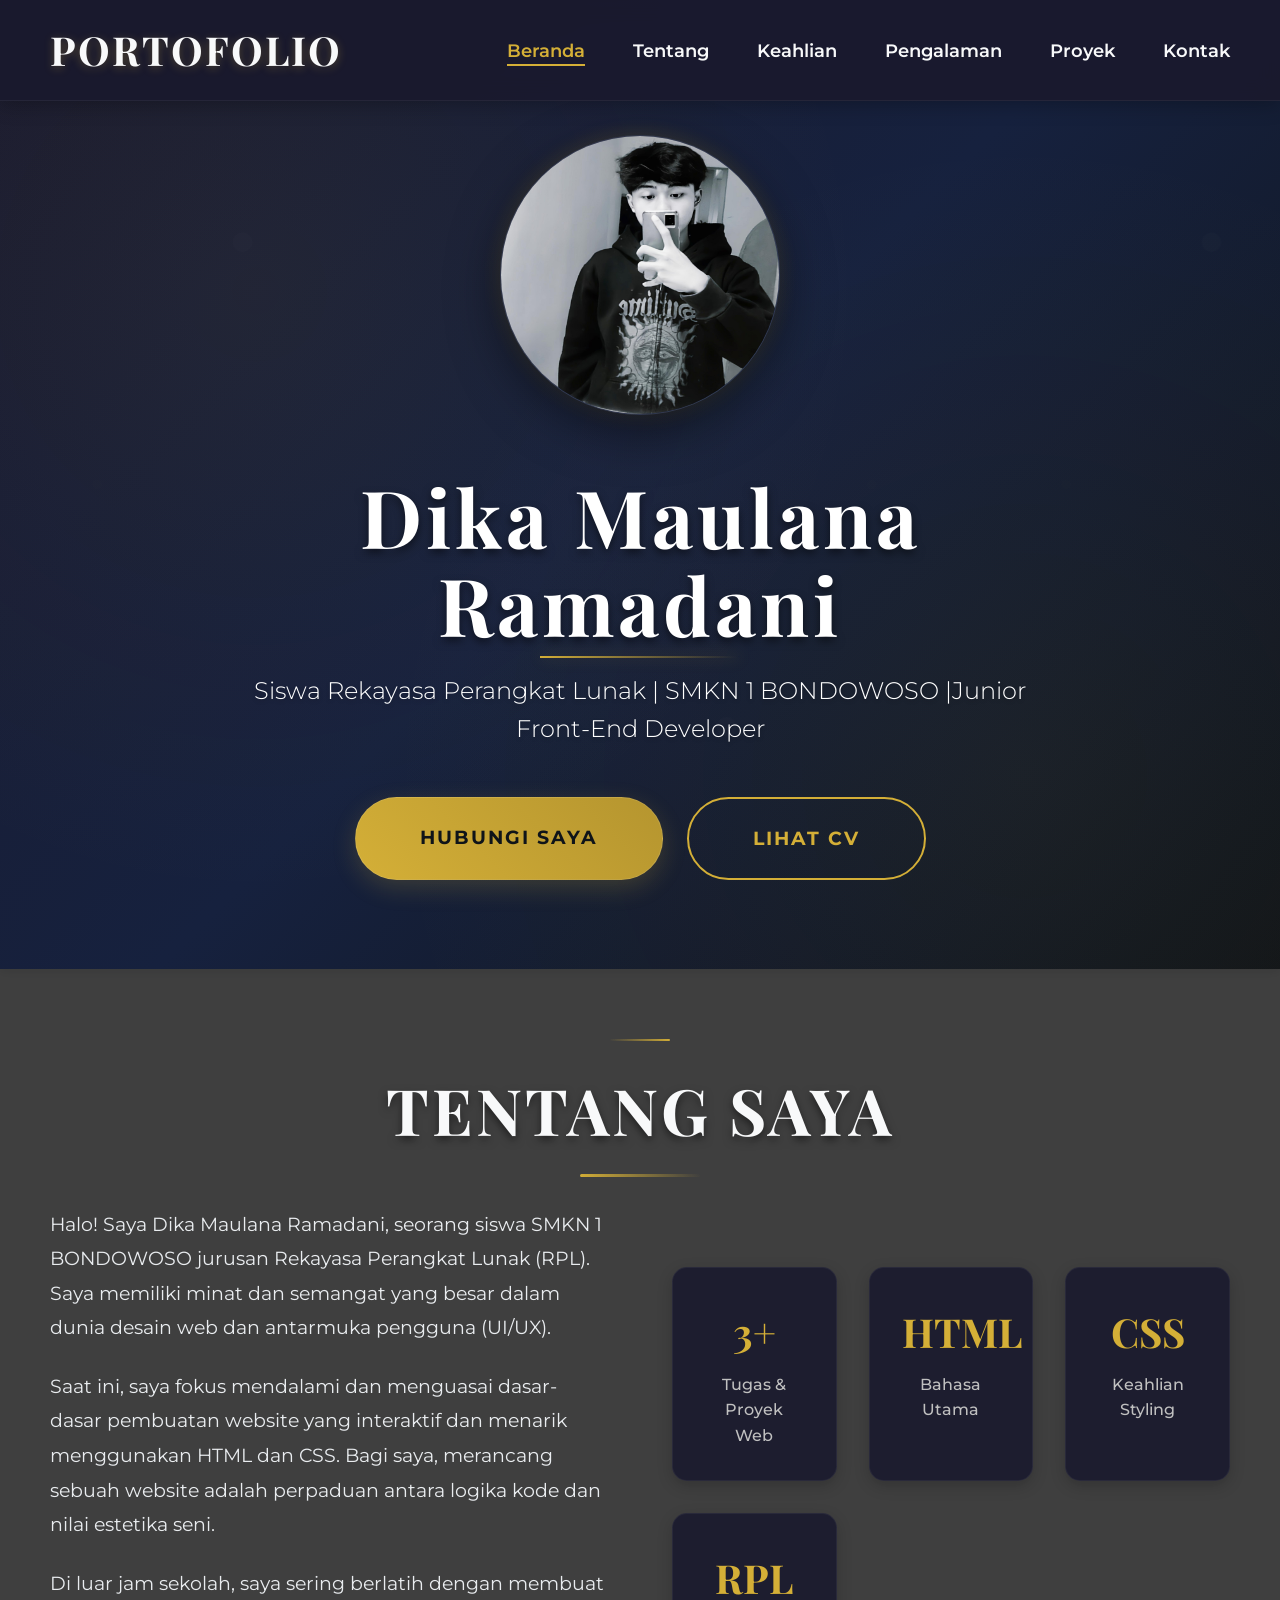
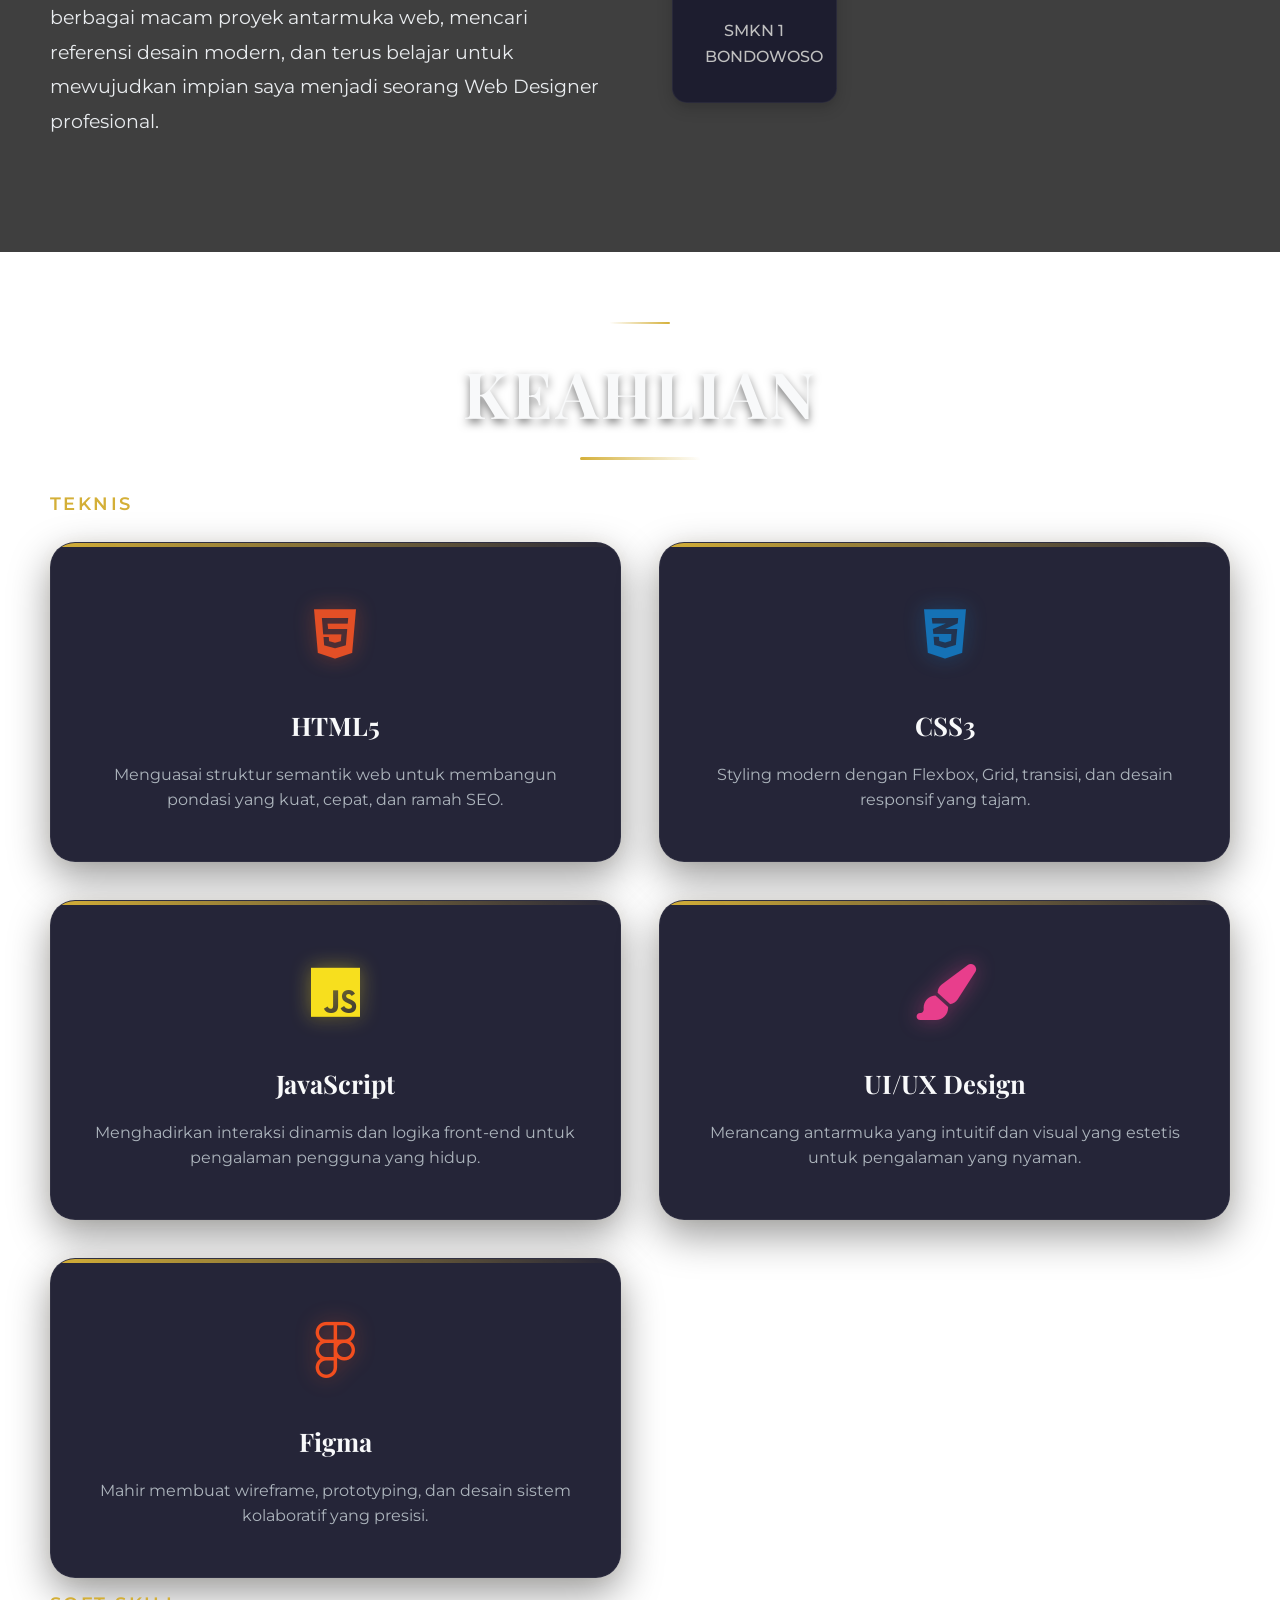
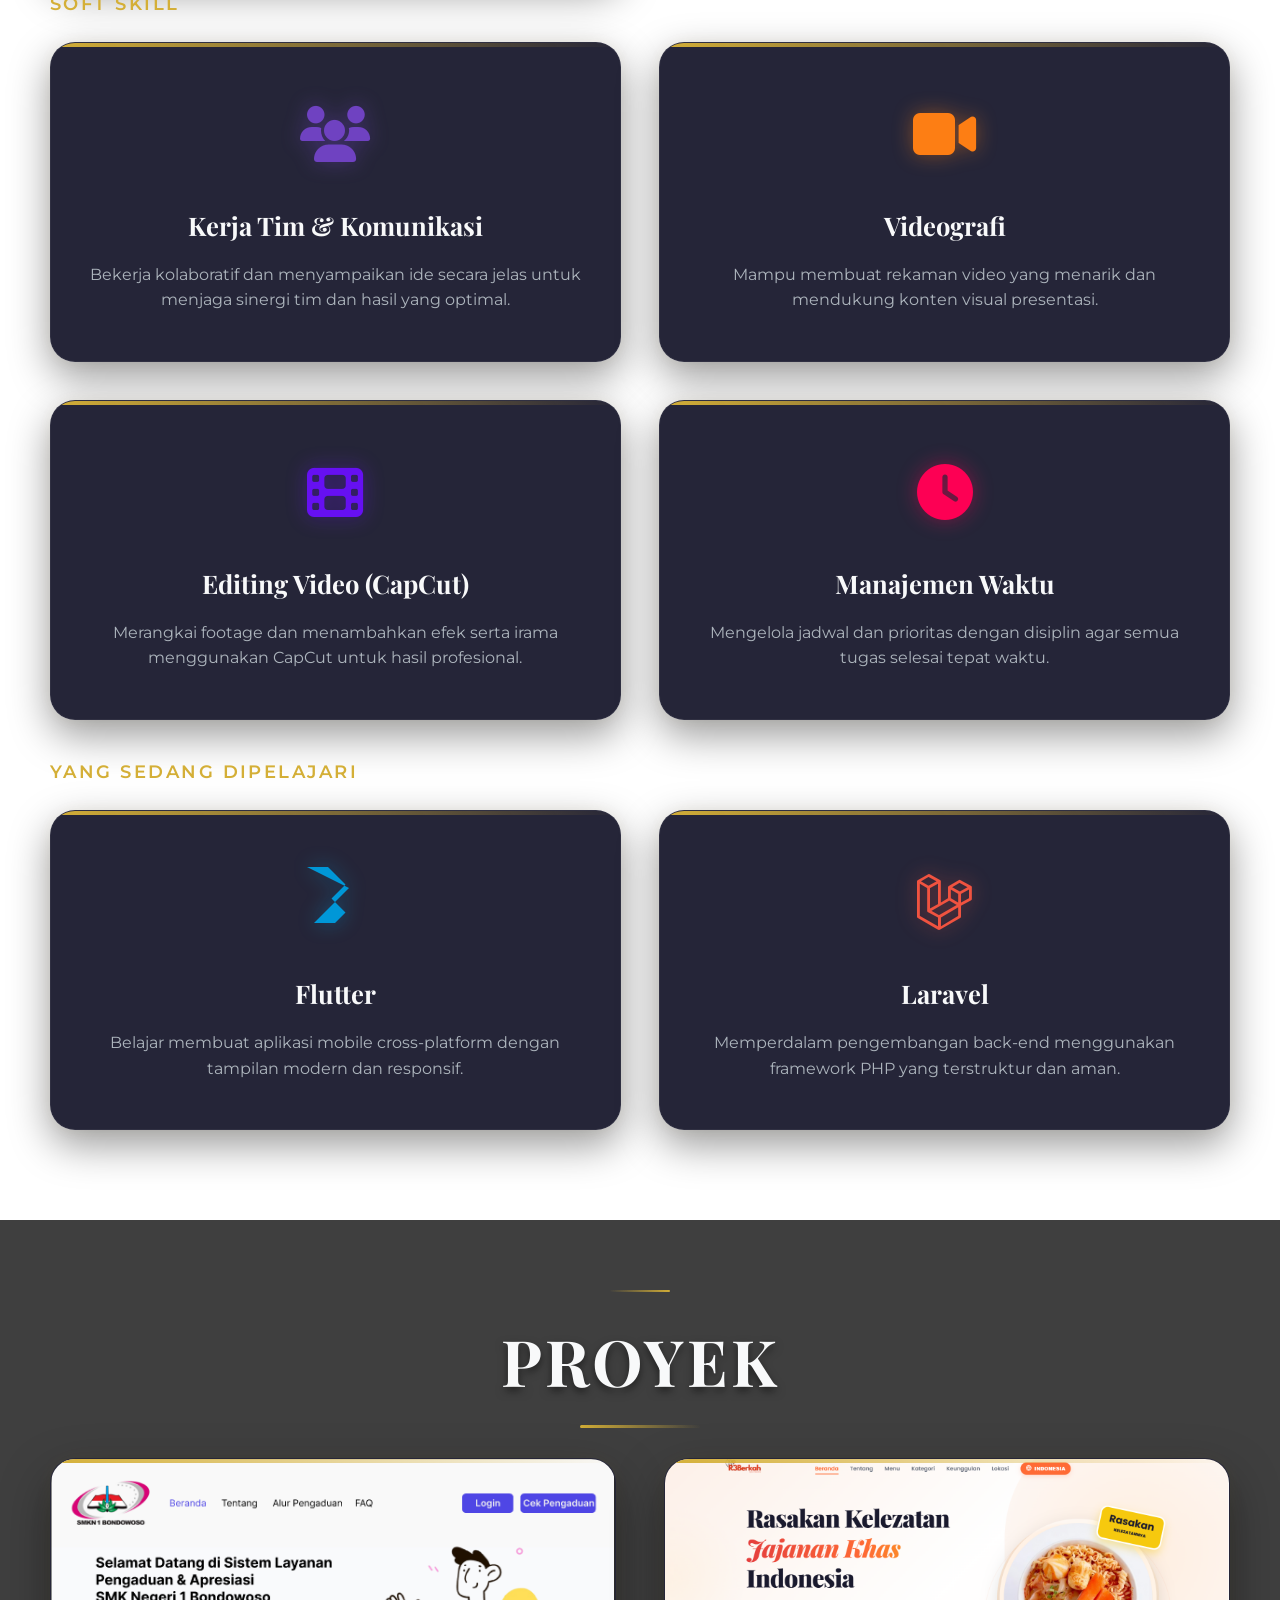
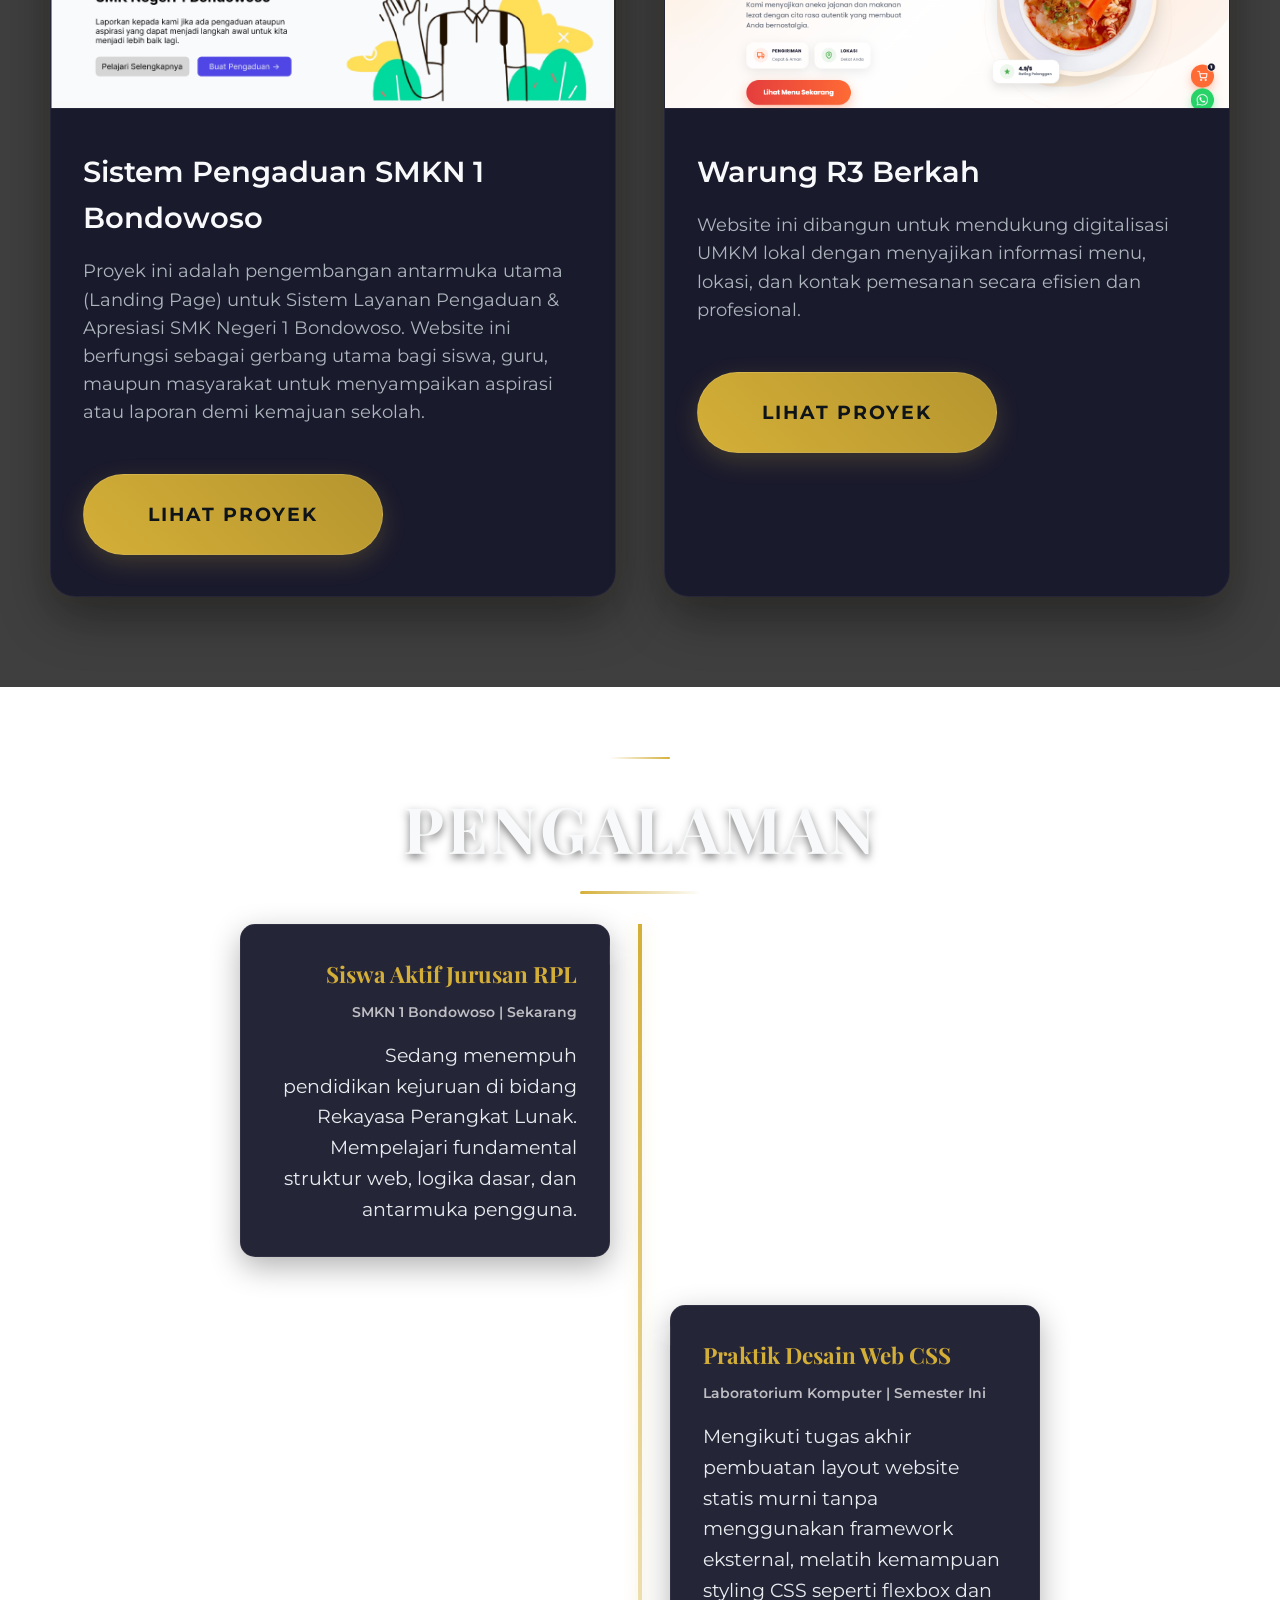
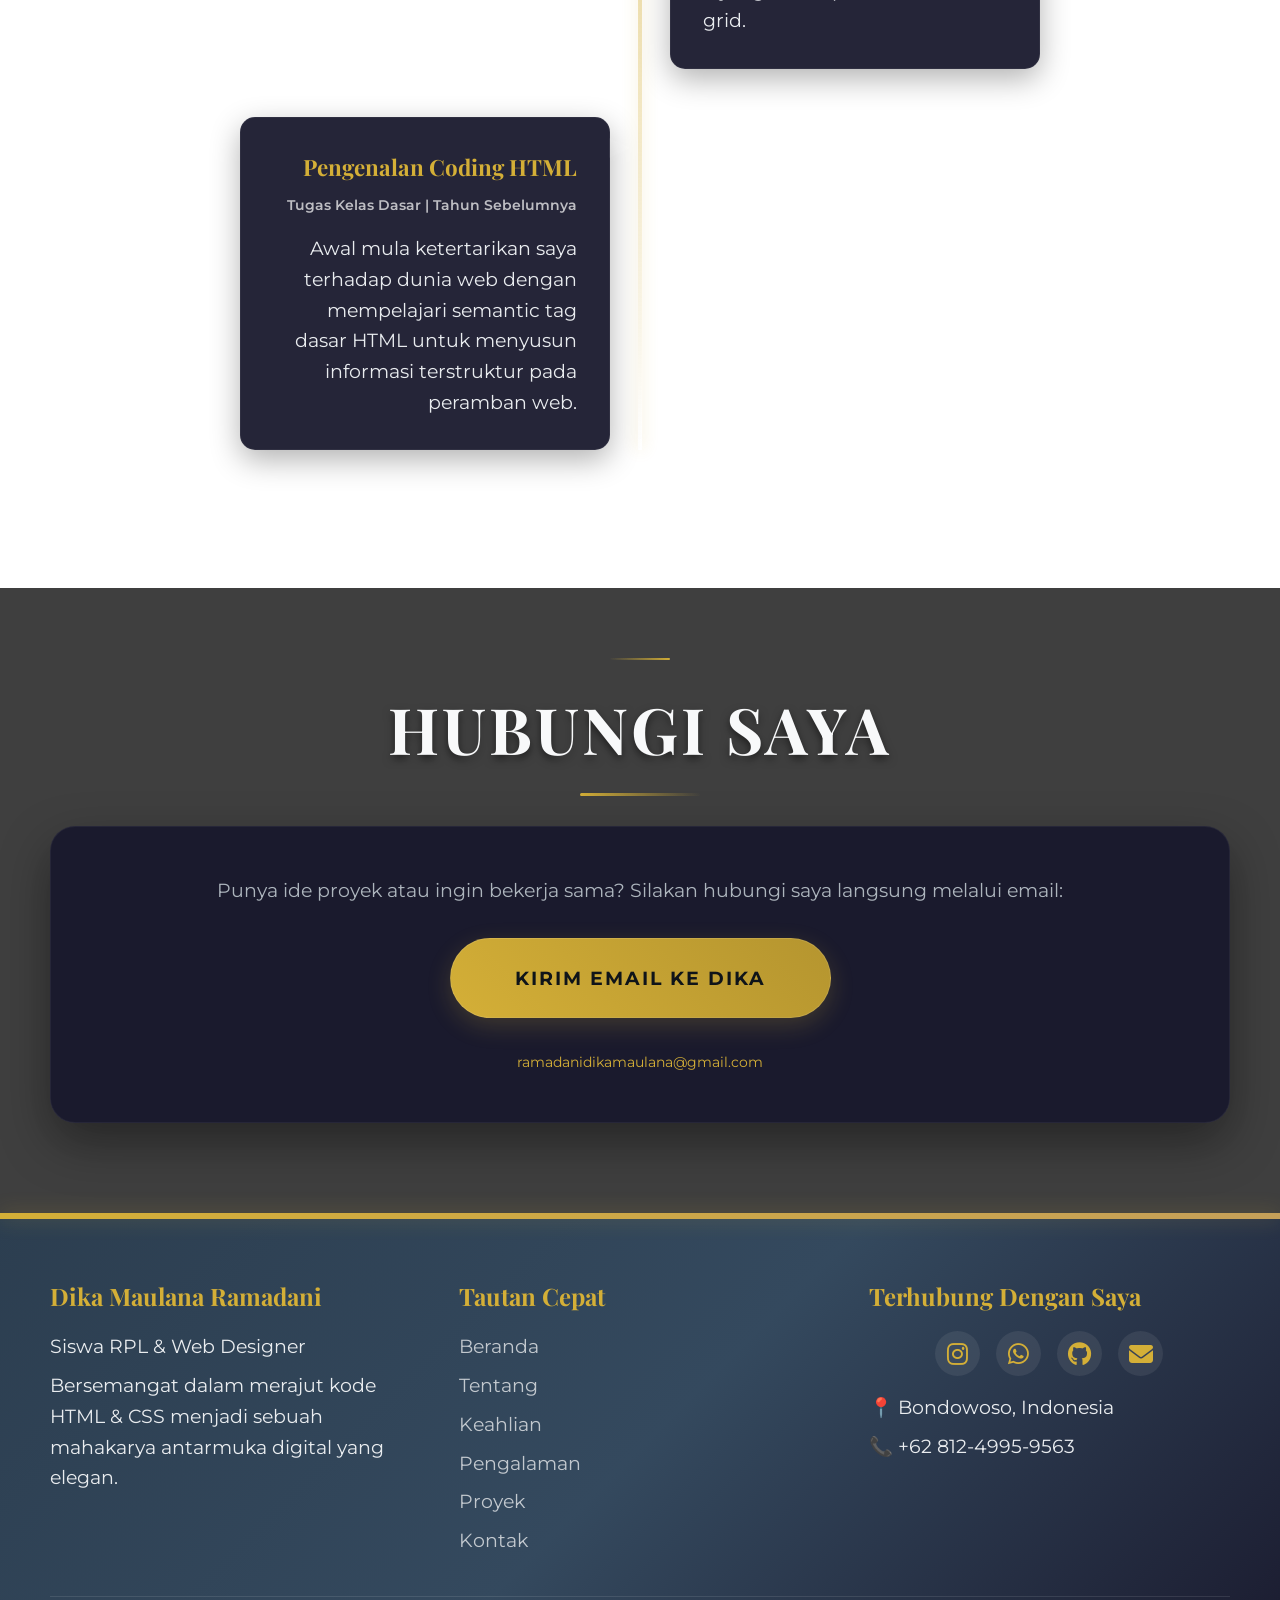
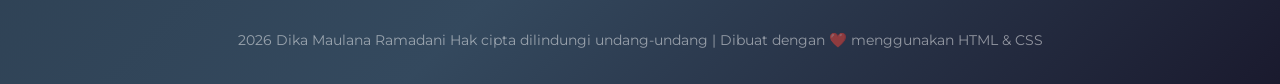
<file: index.html>
<!DOCTYPE html>
<html lang="id">

<head>
    <meta charset="UTF-8">
    <meta name="viewport" content="width=device-width, initial-scale=1.0">
    <meta name="description"
        content="Professional Portfolio of Dika Maulana Ramadani - Full Stack Developer & Creative Designer specializing in modern web technologies">
    <meta name="keywords" content="web developer, full stack developer, UI/UX designer, React, Node.js, portfolio">
    <meta name="author" content="Dika Maulana Ramadani">
    <link rel="icon" type="image/x-icon"
        href="data:image/svg+xml,<svg xmlns='http://www.w3.org/2000/svg' viewBox='0 0 100 100'><text y='.9em' font-size='90'>👨‍💻</text></svg>">
    <link rel="stylesheet" href="t.css">
    <link href="https://unpkg.com/aos@2.3.1/dist/aos.css" rel="stylesheet">
    <link rel="stylesheet" href="https://cdnjs.cloudflare.com/ajax/libs/font-awesome/6.4.0/css/all.min.css">
    <link
        href="https://fonts.googleapis.com/css2?family=Playfair+Display:wght@400;700&family=Montserrat:wght@300;400;500;600;700&display=swap"
        rel="stylesheet">
</head>

<body>
    <header>
        <nav>
            <div class="logo">PORTOFOLIO</div>
            <button class="nav-toggle" aria-expanded="false" aria-label="Toggle navigation">
                <span class="hamburger"></span>
            </button>
            <ul class="nav-links">
                <li><a href="#hero">Beranda</a></li>
                <li><a href="#about">Tentang</a></li>
                <li><a href="#skills">Keahlian</a></li>
                <li><a href="#experience">Pengalaman</a></li>
                <li><a href="#projects">Proyek</a></li>
                <li><a href="#contact">Kontak</a></li>
            </ul>
        </nav>
    </header>

    <section id="hero">
        <div class="hero-content">
            <img src="profile.jpg" alt="Foto Profil" class="profile-img" data-aos="zoom-in">
            <h1 data-aos="fade-down" data-aos-delay="200">
                Dika Maulana Ramadani
            </h1>
            <p data-aos="fade-up" data-aos-delay="400">Siswa Rekayasa Perangkat Lunak | SMKN 1 BONDOWOSO |Junior Front-End Developer
            </p>
            <div class="hero-btns" data-aos="flip-up" data-aos-delay="600">
                <a href="#contact" class="btn">Hubungi Saya</a>
                <a href="cv.html" class="btn btn-secondary">Lihat CV</a>
            </div>
        </div>
    </section>

    <section id="about">
        <div class="container">
            <h2 data-aos="fade-up">Tentang Saya</h2>
            <div class="about-content">
                <div class="about-text" data-aos="fade-right">
                    <p>Halo! Saya Dika Maulana Ramadani, seorang siswa SMKN 1 BONDOWOSO jurusan Rekayasa Perangkat Lunak
                        (RPL). Saya memiliki minat dan semangat yang besar dalam dunia desain web dan antarmuka pengguna
                        (UI/UX).</p>
                    <p>Saat ini, saya fokus mendalami dan menguasai dasar-dasar pembuatan website yang interaktif dan
                        menarik menggunakan HTML dan CSS. Bagi saya, merancang sebuah website adalah perpaduan
                        antara logika kode dan nilai estetika seni.</p>
                    <p>Di luar jam sekolah, saya sering berlatih dengan membuat berbagai macam proyek antarmuka web,
                        mencari referensi desain modern, dan terus belajar untuk mewujudkan impian saya menjadi seorang
                        Web Designer profesional.</p>
                </div>
                <div class="about-stats" data-aos="fade-left">
                    <div class="stat">
                        <h3>3+</h3>
                        <p>Tugas & Proyek Web</p>
                    </div>
                    <div class="stat">
                        <h3>HTML</h3>
                        <p>Bahasa Utama</p>
                    </div>
                    <div class="stat">
                        <h3>CSS</h3>
                        <p>Keahlian Styling</p>
                    </div>
                    <div class="stat">
                        <h3>RPL</h3>
                        <p>SMKN 1 BONDOWOSO</p>
                    </div>
                </div>
            </div>
        </div>
    </section>

    <section id="skills">
        <div class="container">
            <h2 data-aos="fade-up">Keahlian</h2>
            <h3 data-aos="fade-up" class="section-subtitle">Teknis</h3>
            <div class="skills-grid">
                <div class="skill-card" data-aos="zoom-in" data-aos-delay="100">
                    <div class="skill-icon"
                        style="color: #E34F26; filter: drop-shadow(0 0 10px rgba(227, 79, 38, 0.4));">
                        <i class="fab fa-html5"></i>
                    </div>
                    <h3>HTML5</h3>
                    <p>Menguasai struktur semantik web untuk membangun pondasi yang kuat, cepat, dan ramah SEO.</p>
                </div>
                <div class="skill-card" data-aos="zoom-in" data-aos-delay="200">
                    <div class="skill-icon"
                        style="color: #1572B6; filter: drop-shadow(0 0 10px rgba(21, 114, 182, 0.4));">
                        <i class="fab fa-css3-alt"></i>
                    </div>
                    <h3>CSS3</h3>
                    <p>Styling modern dengan Flexbox, Grid, transisi, dan desain responsif yang tajam.</p>
                </div>
                <div class="skill-card" data-aos="zoom-in" data-aos-delay="300">
                    <div class="skill-icon"
                        style="color: #F7DF1E; filter: drop-shadow(0 0 10px rgba(247, 223, 30, 0.4));">
                        <i class="fab fa-js"></i>
                    </div>
                    <h3>JavaScript</h3>
                    <p>Menghadirkan interaksi dinamis dan logika front-end untuk pengalaman pengguna yang hidup.</p>
                </div>
                <div class="skill-card" data-aos="zoom-in" data-aos-delay="400">
                    <div class="skill-icon"
                        style="color: #E83E8C; filter: drop-shadow(0 0 10px rgba(232, 62, 140, 0.4));">
                        <i class="fas fa-paint-brush"></i>
                    </div>
                    <h3>UI/UX Design</h3>
                    <p>Merancang antarmuka yang intuitif dan visual yang estetis untuk pengalaman yang nyaman.</p>
                </div>
                <div class="skill-card" data-aos="zoom-in" data-aos-delay="500">
                    <div class="skill-icon"
                        style="color: #F24E1E; filter: drop-shadow(0 0 10px rgba(242, 78, 30, 0.4));">
                        <i class="fab fa-figma"></i>
                    </div>
                    <h3>Figma</h3>
                    <p>Mahir membuat wireframe, prototyping, dan desain sistem kolaboratif yang presisi.</p>
                </div>
            </div>
            <div class="soft-skills-section" data-aos="fade-up">
                <h3 class="section-subtitle">Soft Skill</h3>
                <div class="skills-grid">
                    <div class="skill-card" data-aos="zoom-in" data-aos-delay="100">
                        <div class="skill-icon" style="color: #6F42C1; filter: drop-shadow(0 0 10px rgba(111, 66, 193, 0.4));">
                            <i class="fas fa-users"></i>
                        </div>
                        <h3>Kerja Tim & Komunikasi</h3>
                        <p>Bekerja kolaboratif dan menyampaikan ide secara jelas untuk menjaga sinergi tim dan hasil yang optimal.</p>
                    </div>
                    <div class="skill-card" data-aos="zoom-in" data-aos-delay="200">
                        <div class="skill-icon" style="color: #FD7E14; filter: drop-shadow(0 0 10px rgba(253, 126, 20, 0.4));">
                            <i class="fas fa-video"></i>
                        </div>
                        <h3>Videografi</h3>
                        <p>Mampu membuat rekaman video yang menarik dan mendukung konten visual presentasi.</p>
                    </div>
                    <div class="skill-card" data-aos="zoom-in" data-aos-delay="300">
                        <div class="skill-icon" style="color: #6610F2; filter: drop-shadow(0 0 10px rgba(102, 16, 242, 0.4));">
                            <i class="fas fa-film"></i>
                        </div>
                        <h3>Editing Video (CapCut)</h3>
                        <p>Merangkai footage dan menambahkan efek serta irama menggunakan CapCut untuk hasil profesional.</p>
                    </div>
                    <div class="skill-card" data-aos="zoom-in" data-aos-delay="400">
                        <div class="skill-icon" style="color: #FD0054; filter: drop-shadow(0 0 10px rgba(253, 0, 84, 0.4));">
                            <i class="fas fa-clock"></i>
                        </div>
                        <h3>Manajemen Waktu</h3>
                        <p>Mengelola jadwal dan prioritas dengan disiplin agar semua tugas selesai tepat waktu.</p>
                    </div>
                </div>
            </div>
            <div class="learning-section" data-aos="fade-up">
                <h3 class="section-subtitle">Yang Sedang Dipelajari</h3>
                <div class="skills-grid">
                    <div class="skill-card" data-aos="zoom-in" data-aos-delay="100">
                        <div class="skill-icon" style="color: #0097D7; filter: drop-shadow(0 0 10px rgba(0, 151, 215, 0.4));">
                            <svg viewBox="0 0 256 256" xmlns="http://www.w3.org/2000/svg" width="1.4em" height="1.4em" fill="currentColor" aria-hidden="true">
                                <path d="M0 0h96l80 80-64 64 64 64-80 80H0l192-192L0 0z" />
                            </svg>
                        </div>
                        <h3>Flutter</h3>
                        <p>Belajar membuat aplikasi mobile cross-platform dengan tampilan modern dan responsif.</p>
                    </div>
                    <div class="skill-card" data-aos="zoom-in" data-aos-delay="200">
                        <div class="skill-icon" style="color: #F05340; filter: drop-shadow(0 0 10px rgba(240, 83, 64, 0.4));">
                            <i class="fab fa-laravel"></i>
                        </div>
                        <h3>Laravel</h3>
                        <p>Memperdalam pengembangan back-end menggunakan framework PHP yang terstruktur dan aman.</p>
                    </div>
                </div>
            </div>
        </div>
    </section>

    <section id="projects">
        <div class="container">
            <h2 data-aos="fade-up">Proyek</h2>
            <div class="projects-grid">
                <div class="project" data-aos="fade-up" data-aos-delay="200">
                    <img src="landing-page-smkn1.png"
                        alt="Landing Page SMKN 1 Bondowoso" style="object-position: top;">
                    <h3>Sistem Pengaduan SMKN 1 Bondowoso</h3>
                    <p>Proyek ini adalah pengembangan antarmuka utama (Landing Page) untuk Sistem Layanan Pengaduan & Apresiasi SMK Negeri 1 Bondowoso. Website ini berfungsi sebagai gerbang utama bagi siswa, guru, maupun masyarakat untuk menyampaikan aspirasi atau laporan demi kemajuan sekolah.</p>
                    <a href="#" class="btn">Lihat Proyek</a>
                </div>
                <div class="project" data-aos="fade-up" data-aos-delay="250">
                    <img src="warungr3berkah.PNG" alt="Warung R3 Berkah" style="object-position: center;">
                    <h3>Warung R3 Berkah</h3>
                    <p>Website ini dibangun untuk mendukung digitalisasi UMKM lokal dengan menyajikan informasi menu, lokasi, dan kontak pemesanan secara efisien dan profesional.</p>
                    <a href="#" class="btn">Lihat Proyek</a>
                </div>
            </div>
        </div>
    </section>

    <section id="experience">
        <div class="container">
            <h2 data-aos="fade-up">Pengalaman</h2>
            <div class="timeline">
                <div class="timeline-item" data-aos="fade-right">
                    <div class="timeline-content">
                        <h3>Siswa Aktif Jurusan RPL</h3>
                        <span class="company">SMKN 1 Bondowoso | Sekarang</span>
                        <p>Sedang menempuh pendidikan kejuruan di bidang Rekayasa Perangkat Lunak. Mempelajari
                            fundamental struktur web, logika dasar, dan antarmuka pengguna.</p>
                    </div>
                </div>
                <div class="timeline-item" data-aos="fade-left">
                    <div class="timeline-content">
                        <h3>Praktik Desain Web CSS</h3>
                        <span class="company">Laboratorium Komputer | Semester Ini</span>
                        <p>Mengikuti tugas akhir pembuatan layout website statis murni tanpa menggunakan framework
                            eksternal, melatih kemampuan styling CSS seperti flexbox dan grid.</p>
                    </div>
                </div>
                <div class="timeline-item" data-aos="fade-right">
                    <div class="timeline-content">
                        <h3>Pengenalan Coding HTML</h3>
                        <span class="company">Tugas Kelas Dasar | Tahun Sebelumnya</span>
                        <p>Awal mula ketertarikan saya terhadap dunia web dengan mempelajari semantic tag dasar HTML
                            untuk menyusun informasi terstruktur pada peramban web.</p>
                    </div>
                </div>
            </div>
        </div>
    </section>

    <section id="contact">
        <div class="container">
            <h2 data-aos="fade-up">Hubungi Saya</h2>
            <div style="text-align: center; background: rgba(26, 26, 46, 0.95); padding: 3rem; border-radius: 25px; border: 1px solid rgba(255, 255, 255, 0.05); box-shadow: 0 20px 50px rgba(0, 0, 0, 0.4);"
                data-aos="flip-up">
                <p style="margin-bottom: 2rem; color: #adb5bd; font-size: 1.2rem;">Punya ide proyek atau ingin bekerja
                    sama? Silakan hubungi saya langsung melalui email:</p>
                <a href="mailto:ramadanidikamaulana@gmail.com" class="btn">Kirim Email Ke Dika</a>
                <p style="margin-top: 1.5rem; font-size: 0.9rem; color: #D4AF37;">ramadanidikamaulana@gmail.com</p>
            </div>

        </div>
    </section>

    <footer>
        <div class="container">
            <div class="footer-content">
                <div class="footer-section">
                    <h3>Dika Maulana Ramadani</h3>
                    <p>Siswa RPL & Web Designer</p>
                    <p>Bersemangat dalam merajut kode HTML & CSS menjadi sebuah mahakarya antarmuka digital yang elegan.
                    </p>
                </div>
                <div class="footer-section">
                    <h3>Tautan Cepat</h3>
                    <ul>
                        <li><a href="#hero">Beranda</a></li>
                        <li><a href="#about">Tentang</a></li>
                        <li><a href="#skills">Keahlian</a></li>
                        <li><a href="#experience">Pengalaman</a></li>
                        <li><a href="#projects">Proyek</a></li>
                        <li><a href="#contact">Kontak</a></li>
                    </ul>
                </div>
                <div class="footer-section">
                    <h3>Terhubung Dengan Saya</h3>
                    <div class="social-links">
                        <a href="https://instagram.com/dkmaulanaa" target="_blank" title="Instagram"><i
                                class="fab fa-instagram"></i></a>
                        <a href="https://wa.me/6281249959563" target="_blank" title="WhatsApp"><i
                                class="fab fa-whatsapp"></i></a>
                        <a href="https://github.com/DikaMaulanaRamadani" target="_blank" title="GitHub"><i
                                class="fab fa-github"></i></a>
                        <a href="mailto:hello@dikamaulana.dev" title="Email"><i class="fas fa-envelope"></i></a>
                    </div>
                    <p>📍 Bondowoso, Indonesia</p>
                    <p>📞 +62 812-4995-9563</p>
                </div>
            </div>
            <div class="footer-bottom">
                <p> 2026 Dika Maulana Ramadani Hak cipta dilindungi undang-undang | Dibuat dengan ❤️ menggunakan
                    HTML & CSS</p>
            </div>
        </div>
    </footer>

    <!-- AOS Script -->
    <script src="https://unpkg.com/aos@2.3.1/dist/aos.js"></script>
    <script>
        AOS.init({
            duration: 1000,
            once: true,
            offset: 100
        });

        // Scroll Spy for Nav Active Links
        const sections = document.querySelectorAll("section");
        const navLinks = document.querySelectorAll("nav ul li a");

        window.addEventListener("scroll", () => {
            let current = "";
            sections.forEach(section => {
                const sectionTop = section.offsetTop;
                const sectionHeight = section.clientHeight;
                if (pageYOffset >= (sectionTop - sectionHeight / 3)) {
                    current = section.getAttribute("id");
                }
            });

            navLinks.forEach(a => {
                a.classList.remove("active");
                if (a.getAttribute("href").includes(current)) {
                    a.classList.add("active");
                }
            });
        });
    </script>
    <script>
        // Mobile navigation toggle to show same links as desktop
        const navToggle = document.querySelector('.nav-toggle');
        const nav = document.querySelector('nav');

        // Toggle menu on hamburger click
        navToggle.addEventListener('click', () => {
            nav.classList.toggle('nav-open');
            navToggle.setAttribute('aria-expanded', nav.classList.contains('nav-open'));
        });

        // Close menu when a navigation link is clicked
        const navLinksItems = document.querySelectorAll('nav ul li a');
        navLinksItems.forEach(link => {
            link.addEventListener('click', () => {
                nav.classList.remove('nav-open');
                navToggle.setAttribute('aria-expanded', 'false');
            });
        });

    </script>
</body>

</html>
</file>
<file: t.css>
:root {
    /* Fluid Font Sizes */
    --fs-h1: clamp(2rem, 8vw + 1rem, 5rem);
    --fs-h2: clamp(1.8rem, 5vw + 1rem, 4rem);
    --fs-h3: clamp(1.3rem, 3vw + 0.5rem, 2rem);
    --fs-body: clamp(0.95rem, 1vw + 0.5rem, 1.2rem);
    --fs-nav: clamp(0.9rem, 1vw + 0.5rem, 1.1rem);
    
    /* Spacing */
    --section-padding: clamp(60px, 10vh, 120px);
    --container-padding: clamp(25px, 6vw, 50px);
    
    /* Colors & Glass */
    --primary-gold: #D4AF37;
    --primary-silver: #C0C0C0;
    --bg-dark: #1a1a2e;
    --glass-bg: rgba(26, 26, 46, 0.95);
    --glass-border: rgba(255, 255, 255, 0.05);
}

* {
    margin: 0;
    padding: 0;
    box-sizing: border-box;
}

body {
    font-family: 'Montserrat', sans-serif;
    line-height: 1.6;
    color: #e9ecef;
    background: linear-gradient(135deg, #1a1a2e 0%, #16213e 50%, #0f1419 100%);
    background-attachment: fixed;
    position: relative;
    font-size: var(--fs-body);
}

body::before {
    content: '';
    position: fixed;
    top: 0;
    left: 0;
    width: 100%;
    height: 100%;
    background-image: radial-gradient(circle at 20% 80%, rgba(192, 192, 192, 0.05) 0%, transparent 50%),
        radial-gradient(circle at 80% 20%, rgba(105, 105, 105, 0.05) 0%, transparent 50%);
    pointer-events: none;
    z-index: -1;
}

.container {
    max-width: 1400px;
    margin: 0 auto;
    padding: 0 var(--container-padding);
}

/* Header */
header {
    background: rgba(26, 26, 46, 0.95);
    backdrop-filter: blur(10px);
    box-shadow: 0 2px 20px rgba(0, 0, 0, 0.3);
    position: fixed;
    width: 100%;
    top: 0;
    z-index: 100;
    border-bottom: 1px solid rgba(255, 255, 255, 0.05);
}

nav {
    display: flex;
    justify-content: space-between;
    align-items: center;
    padding: clamp(1rem, 2vh, 1.5rem) var(--container-padding);
}

.nav-toggle {
    display: none;
    position: relative;
    width: 30px;
    height: 20px;
    background: transparent;
    border: none;
    cursor: pointer;
    z-index: 1001;
}

.hamburger, .hamburger::before, .hamburger::after {
    display: block;
    width: 30px;
    height: 3px;
    background: #f8f9fa;
    border-radius: 3px;
    transition: all 0.3s ease-in-out;
}

.hamburger {
    position: relative;
}

.hamburger::before, .hamburger::after {
    content: '';
    position: absolute;
}

.hamburger::before { top: -10px; }
.hamburger::after { top: 10px; }

nav.nav-open .hamburger {
    background: transparent;
}

nav.nav-open .hamburger::before {
    transform: translateY(10px) rotate(45deg);
}

nav.nav-open .hamburger::after {
    transform: translateY(-10px) rotate(-45deg);
}

.logo {
    font-size: clamp(1.5rem, 4vw, 2.5rem);
    font-family: 'Playfair Display', serif;
    font-weight: 700;
    color: #f8f9fa;
    text-shadow: 0 2px 10px rgba(212, 175, 55, 0.3);
    letter-spacing: 2px;
}

nav ul {
    display: flex;
    list-style: none;
}

nav ul li {
    margin-left: 3rem;
}

nav ul li a {
    text-decoration: none;
    color: #f8f9fa;
    font-weight: 600;
    font-size: 1.1rem;
    transition: all 0.3s ease;
    position: relative;
}

nav ul li a::after {
    content: '';
    position: absolute;
    width: 0;
    height: 2px;
    bottom: -5px;
    left: 50%;
    background-color: #D4AF37;
    transition: all 0.3s ease;
}

nav ul li a:hover::after,
nav ul li a.active::after {
    width: 100%;
    left: 0;
}

nav ul li a:hover,
nav ul li a.active {
    color: #D4AF37;
    transform: translateY(-2px);
}

/* Hero Section */
#hero {
    background: radial-gradient(circle at 20% 30%, rgba(212, 175, 55, 0.05) 0%, transparent 50%),
                radial-gradient(circle at 80% 80%, rgba(212, 175, 55, 0.05) 0%, transparent 50%),
                linear-gradient(135deg, #1a1a2e 0%, #16213e 50%, #0f1419 100%);
    color: white;
    padding: clamp(120px, 15vh, 200px) 0 clamp(60px, 10vh, 120px);
    text-align: center;
    position: relative;
    overflow: hidden;
}

#hero::before {
    content: '';
    position: absolute;
    top: 0;
    left: 0;
    right: 0;
    bottom: 0;
    background: url('data:image/svg+xml,<svg xmlns="http://www.w3.org/2000/svg" viewBox="0 0 100 100"><defs><pattern id="luxury" width="100" height="100" patternUnits="userSpaceOnUse"><circle cx="25" cy="25" r="1" fill="rgba(192,192,192,0.05)"/><circle cx="75" cy="75" r="1" fill="rgba(192,192,192,0.05)"/><circle cx="50" cy="10" r="0.5" fill="rgba(105,105,105,0.03)"/><circle cx="10" cy="50" r="0.5" fill="rgba(105,105,105,0.03)"/><circle cx="90" cy="50" r="0.5" fill="rgba(105,105,105,0.03)"/></pattern></defs><rect width="100" height="100" fill="url(%23luxury)"/></svg>');
    opacity: 0.3;
}

.hero-content {
    max-width: 900px;
    margin: 0 auto;
    position: relative;
    z-index: 1;
}

.profile-img {
    width: 280px;
    height: 280px;
    border-radius: 50%;
    margin-bottom: 3rem;
    border: 1px solid rgba(255, 255, 255, 0.1);
    box-shadow: 0 15px 50px rgba(0, 0, 0, 0.5), 0 0 20px rgba(212, 175, 55, 0.2);
    transition: transform 0.4s ease, animation-play-state 0.3s ease;
    position: relative;
    animation: float 6s ease-in-out infinite;
    cursor: pointer;
}

.profile-img:hover {
    animation-play-state: paused;
    transform: scale(1.05);
}

.profile-img::before {
    content: '';
    position: absolute;
    top: -8px;
    left: -8px;
    right: -8px;
    bottom: -8px;
    border-radius: 50%;
    background: linear-gradient(45deg, #D4AF37, #C5A059, #D4AF37);
    z-index: -1;
    opacity: 0.2;
}

.profile-img:hover {
    transform: scale(1.05);
}

#hero h1 {
    font-size: var(--fs-h1);
    margin-bottom: 1.5rem;
    font-family: 'Playfair Display', serif;
    font-weight: 700;
    text-shadow: 0 4px 8px rgba(0, 0, 0, 0.5);
    letter-spacing: clamp(1px, 1vw, 4px);
    position: relative;
    line-height: 1.1;
}

#hero h1::after {
    content: '';
    position: absolute;
    bottom: -10px;
    left: 50%;
    transform: translateX(-50%);
    width: 200px;
    height: 2px;
    background: linear-gradient(45deg, #D4AF37, transparent);
    box-shadow: 0 0 15px rgba(212, 175, 55, 0.3);
}

#hero p {
    font-size: clamp(1rem, 2vw, 1.5rem);
    margin-bottom: 3rem;
    font-weight: 300;
    text-shadow: 0 2px 4px rgba(0, 0, 0, 0.2);
    max-width: 800px;
    margin-left: auto;
    margin-right: auto;
}

.btn {
    display: inline-block;
    background: linear-gradient(45deg, #D4AF37, #B5952F);
    color: #0f1419;
    padding: 1.5rem 4rem;
    text-decoration: none;
    border-radius: 50px;
    font-weight: 700;
    font-size: 1.2rem;
    transition: all 0.4s ease;
    box-shadow: 0 8px 25px rgba(212, 175, 55, 0.2);
    border: 1px solid rgba(255, 255, 255, 0.1);
    text-transform: uppercase;
    letter-spacing: 2px;
    position: relative;
    overflow: hidden;
}

.btn:hover {
    transform: translateY(-3px);
    box-shadow: 0 12px 35px rgba(212, 175, 55, 0.4);
    background: linear-gradient(45deg, #C5A059, #D4AF37);
}

.btn:active {
    transform: translateY(2px) scale(0.98);
    box-shadow: 0 5px 15px rgba(212, 175, 55, 0.2);
}

.btn-secondary {
    background: transparent;
    border: 2px solid var(--primary-gold);
    color: var(--primary-gold);
    box-shadow: none;
}

.btn-secondary:hover {
    background: rgba(212, 175, 55, 0.1);
    color: #fff;
    border-color: #fff;
}

.hero-btns {
    display: flex;
    justify-content: center;
    gap: 1.5rem;
    flex-wrap: wrap;
}

/* Sections */
section {
    padding: var(--section-padding) 0;
}

section:nth-child(odd) {
    background: rgba(15, 15, 15, 0.8);
    backdrop-filter: blur(5px);
}

/* Custom Animations */
@keyframes float {
    0% { transform: translateY(0px); }
    50% { transform: translateY(-20px); }
    100% { transform: translateY(0px); }
}

@keyframes pulse-glow {
    0% { box-shadow: 0 0 0 0 rgba(255, 215, 0, 0.4); }
    70% { box-shadow: 0 0 20px 15px rgba(255, 215, 0, 0); }
    100% { box-shadow: 0 0 0 0 rgba(255, 215, 0, 0); }
}

section h2 {
    text-align: center;
    font-size: var(--fs-h2);
    margin-bottom: clamp(2rem, 5vh, 4rem);
    color: #f8f9fa;
    font-family: 'Playfair Display', serif;
    font-weight: 700;
    text-transform: uppercase;
    letter-spacing: 3px;
    position: relative;
    text-shadow: 0 4px 8px rgba(0, 0, 0, 0.5);
}

section h2::after {
    content: '';
    position: absolute;
    bottom: -15px;
    left: 50%;
    transform: translateX(-50%);
    width: 120px;
    height: 3px;
    background: linear-gradient(45deg, #D4AF37, transparent);
    border-radius: 2px;
}

section h2::before {
    content: '';
    position: absolute;
    top: -20px;
    left: 50%;
    transform: translateX(-50%);
    width: 60px;
    height: 2px;
    background: linear-gradient(45deg, transparent, #D4AF37);
    border-radius: 1px;
}

/* About */
.about-content {
    display: grid;
    grid-template-columns: repeat(auto-fit, minmax(300px, 1fr));
    gap: clamp(2rem, 5vw, 4rem);
    align-items: center;
}

.about-text p {
    font-size: clamp(1rem, 1.5vw, 1.3rem);
    text-align: left;
    max-width: none;
    margin: 0 auto 1.5rem;
    line-height: 1.8;
    font-weight: 400;
    color: #e9ecef;
}

.about-stats {
    display: grid;
    grid-template-columns: repeat(auto-fit, minmax(150px, 1fr));
    gap: 2rem;
}

.stat {
    text-align: center;
    padding: 2rem;
    background: rgba(26, 26, 46, 0.9);
    border-radius: 15px;
    border: 1px solid rgba(255, 255, 255, 0.05);
    box-shadow: 0 5px 15px rgba(0, 0, 0, 0.2);
    transition: all 0.3s ease;
}

.stat:hover {
    transform: scale(1.05);
    box-shadow: 0 10px 25px rgba(0, 0, 0, 0.3);
}

.stat h3 {
    font-size: 2.5rem;
    color: #D4AF37;
    margin-bottom: 0.5rem;
    font-family: 'Playfair Display', serif;
}

.stat p {
    color: #C0C0C0;
    font-size: 1rem;
    font-weight: 500;
}

/* Skills */
.skills-grid {
    display: grid;
    grid-template-columns: repeat(auto-fit, minmax(clamp(280px, 30vw, 400px), 1fr));
    gap: clamp(1.5rem, 3vw, 3rem);
}

/* Updated Skills Card */
.skill-card {
    background: rgba(26, 26, 46, 0.95);
    padding: 3rem 2rem;
    border-radius: 25px;
    box-shadow: 0 15px 40px rgba(0, 0, 0, 0.4), 0 0 20px rgba(212, 175, 55, 0.05);
    border: 1px solid rgba(255, 255, 255, 0.05);
    transition: all 0.4s ease;
    text-align: center;
    position: relative;
    overflow: hidden;
}

.skill-card::before {
    content: '';
    position: absolute;
    top: 0;
    left: 0;
    right: 0;
    height: 4px;
    background: linear-gradient(45deg, #D4AF37, transparent);
}

.skill-card:hover {
    transform: translateY(-15px);
    box-shadow: 0 25px 60px rgba(0, 0, 0, 0.5), 0 0 30px rgba(212, 175, 55, 0.3);
    border-color: rgba(212, 175, 55, 0.5);
}

.skill-icon {
    font-size: 3.5rem;
    color: #D4AF37;
    margin-bottom: 1.5rem;
    filter: drop-shadow(0 0 10px rgba(212, 175, 55, 0.3));
}

.skill-card h3 {
    margin-bottom: 1rem;
    color: #f8f9fa;
    font-size: 1.6rem;
    font-weight: 700;
    font-family: 'Playfair Display', serif;
}

.skill-card p {
    color: #adb5bd;
    font-size: 1rem;
    line-height: 1.6;
}

.section-subtitle {
    margin-top: 0.75rem;
    margin-bottom: 1.5rem;
    color: #D4AF37;
    font-size: 1.1rem;
    font-weight: 600;
    letter-spacing: 0.14em;
    text-transform: uppercase;
}

.skill-icon svg {
    width: 3.5rem;
    height: 3.5rem;
}

.learning-section {
    margin-top: clamp(2rem, 3vw, 3rem);
}

/* Projects */
.projects-grid {
    display: grid;
    grid-template-columns: repeat(auto-fit, minmax(clamp(280px, 35vw, 450px), 1fr));
    gap: clamp(1.5rem, 4vw, 3rem);
}

.project {
    background: rgba(26, 26, 46, 0.95);
    border-radius: 25px;
    overflow: hidden;
    box-shadow: 0 20px 50px rgba(0, 0, 0, 0.4), 0 0 25px rgba(212, 175, 55, 0.05);
    border: 1px solid rgba(255, 255, 255, 0.05);
    transition: all 0.4s ease;
    position: relative;
}

.project::before {
    content: '';
    position: absolute;
    top: 0;
    left: 0;
    right: 0;
    height: 4px;
    background: linear-gradient(45deg, #D4AF37, transparent);
}

.project:hover {
    transform: translateY(-20px) scale(1.03);
    box-shadow: 0 30px 70px rgba(0, 0, 0, 0.5), 0 0 40px rgba(212, 175, 55, 0.3);
}

.project img {
    width: 100%;
    height: 250px;
    object-fit: cover;
    border-bottom: 1px solid rgba(255, 255, 255, 0.05);
    transition: transform 0.3s ease;
}

.project:hover img {
    transform: scale(1.1);
}

.project h3 {
    padding: 2rem 2rem 1rem;
    color: #f8f9fa;
    font-size: 1.8rem;
    font-weight: 600;
}

.project p {
    padding: 0 2rem 1rem;
    color: #adb5bd;
    font-size: 1.1rem;
    line-height: 1.6;
}

.project .btn {
    margin: 2rem;
}

/* Contact */
form {
    max-width: 800px;
    margin: 0 auto;
    display: flex;
    flex-direction: column;
    background: rgba(26, 26, 46, 0.95);
    padding: 4rem;
    border-radius: 25px;
    box-shadow: 0 20px 50px rgba(0, 0, 0, 0.4), 0 0 30px rgba(212, 175, 55, 0.05);
    border: 1px solid rgba(255, 255, 255, 0.05);
    position: relative;
}

form::before {
    content: '';
    position: absolute;
    top: 0;
    left: 0;
    right: 0;
    height: 4px;
    background: linear-gradient(45deg, #D4AF37, transparent);
}

input,
textarea {
    padding: 1.5rem;
    margin-bottom: 1.5rem;
    border: 2px solid #495057;
    border-radius: 10px;
    font-family: 'Montserrat', sans-serif;
    font-size: 1.1rem;
    transition: all 0.3s ease;
    background: rgba(33, 37, 41, 0.8);
    color: #f8f9fa;
}

input:focus,
textarea:focus {
    border-color: #D4AF37;
    box-shadow: 0 0 15px rgba(212, 175, 55, 0.2);
    outline: none;
}

textarea {
    height: 180px;
    resize: vertical;
}

button[type="submit"] {
    background: linear-gradient(45deg, #D4AF37, #B5952F);
    background-size: 400% 400%;
    color: #0f1419;
    border: none;
    padding: 1.8rem;
    border-radius: 50px;
    cursor: pointer;
    font-size: 1.3rem;
    font-weight: 700;
    transition: all 0.4s ease;
    box-shadow: 0 8px 25px rgba(212, 175, 55, 0.2);
    text-transform: uppercase;
    letter-spacing: 2px;
    position: relative;
    overflow: hidden;
}

button[type="submit"]:hover {
    transform: translateY(-5px) scale(1.05);
    box-shadow: 0 15px 40px rgba(212, 175, 55, 0.4);
}

button[type="submit"]:active {
    transform: translateY(2px) scale(0.98);
    box-shadow: 0 5px 15px rgba(212, 175, 55, 0.2);
}

/* Experience Timeline */
.timeline {
    position: relative;
    max-width: 800px;
    margin: 0 auto;
}

.timeline::before {
    content: '';
    position: absolute;
    left: 50%;
    transform: translateX(-50%);
    width: 4px;
    height: 100%;
    background: linear-gradient(to bottom, #D4AF37, transparent);
    box-shadow: 0 0 15px rgba(212, 175, 55, 0.3);
}

.timeline-item {
    margin-bottom: 3rem;
    position: relative;
    width: 100%;
}

.timeline-item:nth-child(even) .timeline-content {
    margin-left: auto;
    width: calc(50% - 30px);
}

.timeline-item:nth-child(odd) .timeline-content {
    margin-right: auto;
    width: calc(50% - 30px);
    text-align: right;
}


.timeline-content {
    background: rgba(26, 26, 46, 0.95);
    padding: 2rem;
    border-radius: 15px;
    box-shadow: 0 10px 30px rgba(0, 0, 0, 0.3);
    border: 1px solid rgba(255, 255, 255, 0.05);
    position: relative;
    transition: all 0.3s ease;
}

.timeline-content:hover {
    transform: translateY(-5px);
    box-shadow: 0 15px 40px rgba(0, 0, 0, 0.4);
}

.timeline-content::before {
    content: '';
    position: absolute;
    top: 20px;
    width: 0;
    height: 0;
    border-style: solid;
}

.timeline-item:nth-child(even) .timeline-content::before {
    left: -20px;
    border-width: 10px 20px 10px 0;
    border-color: transparent rgba(255,255,255,0.05) transparent transparent;
}

.timeline-item:nth-child(odd) .timeline-content::before {
    right: -20px;
    border-width: 10px 0 10px 20px;
    border-color: transparent transparent transparent rgba(255,255,255,0.05);
}

.timeline-content h3 {
    color: #D4AF37;
    font-size: 1.4rem;
    margin-bottom: 0.5rem;
    font-family: 'Playfair Display', serif;
}

.company {
    color: rgba(255,255,255,0.7);
    font-size: 0.9rem;
    font-weight: 600;
    display: block;
    margin-bottom: 1rem;
}

.timeline-content p {
    color: #e9ecef;
    line-height: 1.6;
}

/* Testimonials */
.testimonials-grid {
    display: grid;
    grid-template-columns: repeat(auto-fit, minmax(clamp(280px, 30vw, 450px), 1fr));
    gap: clamp(1.5rem, 3vw, 3rem);
}

.testimonial {
    background: rgba(26, 26, 46, 0.95);
    padding: 2.5rem;
    border-radius: 20px;
    box-shadow: 0 10px 30px rgba(0, 0, 0, 0.3);
    border: 1px solid rgba(255, 255, 255, 0.05);
    position: relative;
    transition: all 0.3s ease;
    text-align: center;
}

.testimonial::before {
    content: '"';
    position: absolute;
    top: 10px;
    left: 20px;
    font-size: 4rem;
    color: #D4AF37;
    opacity: 0.3;
    font-family: 'Playfair Display', serif;
}

.testimonial:hover {
    transform: translateY(-10px);
    box-shadow: 0 20px 50px rgba(0, 0, 0, 0.4);
}

.testimonial p {
    font-style: italic;
    color: #e9ecef;
    line-height: 1.6;
    margin-bottom: 1.5rem;
    font-size: 1.1rem;
}

.testimonial cite {
    color: #D4AF37;
    font-weight: 600;
    font-size: 1rem;
}

/* Footer */
footer {
    background: linear-gradient(135deg, #2c3e50 0%, #34495e 50%, #1a1a2e 100%);
    color: white;
    padding: 4rem 0 2rem;
    text-align: center;
    position: relative;
}

footer::before {
    content: '';
    position: absolute;
    top: 0;
    left: 0;
    right: 0;
    height: 6px;
    background: linear-gradient(45deg, #D4AF37, #C5A059);
    box-shadow: 0 0 20px rgba(212, 175, 55, 0.3);
}

.footer-content {
    display: grid;
    grid-template-columns: repeat(auto-fit, minmax(250px, 1fr));
    gap: clamp(2rem, 5vw, 3rem);
    margin-bottom: 2rem;
    text-align: left;
}

.footer-section h3 {
    color: #D4AF37;
    font-family: 'Playfair Display', serif;
    font-size: 1.5rem;
    margin-bottom: 1rem;
}

.footer-section p {
    color: #e9ecef;
    line-height: 1.6;
    margin-bottom: 0.5rem;
}

.footer-section ul {
    list-style: none;
    padding: 0;
}

.footer-section ul li {
    margin-bottom: 0.5rem;
}

.footer-section ul li a {
    color: rgba(255,255,255,0.7);
    text-decoration: none;
    transition: color 0.3s ease;
}

.footer-section ul li a:hover {
    color: #D4AF37;
}

.social-links {
    display: flex;
    justify-content: center;
    gap: 1rem;
    margin-bottom: 1rem;
}

.social-links a {
    color: #D4AF37;
    text-decoration: none;
    font-size: 1.5rem;
    transition: all 0.3s ease;
    width: 45px;
    height: 45px;
    display: inline-flex;
    align-items: center;
    justify-content: center;
    border-radius: 50%;
    background: rgba(192, 192, 192, 0.1);
}

.social-links a:hover {
    transform: translateY(-5px);
    background: rgba(192, 192, 192, 0.2);
    box-shadow: 0 5px 15px rgba(192, 192, 192, 0.3);
}

.social-links a:active {
    transform: translateY(2px) scale(0.95);
}

.footer-bottom {
    border-top: 1px solid rgba(255,255,255,0.1);
    padding-top: 2rem;
    color: rgba(255,255,255,0.5);
    font-size: 0.9rem;
}

/* Responsive Design */
/* Tablet & Mobile Optimizations */
@media (max-width: 1024px) {
    .timeline::before {
        left: 20px;
    }
    
    .timeline-item:nth-child(even) .timeline-content,
    .timeline-item:nth-child(odd) .timeline-content {
        width: calc(100% - 60px);
        margin-left: 60px;
        text-align: left;
    }
}

@media (max-width: 768px) {
    header {
        background: rgba(26, 26, 46, 0.98); /* Slightly more opaque on mobile */
    }

    nav {
        padding: 0.8rem var(--container-padding); /* More compact on mobile */
    }

    .nav-toggle {
        display: block;
        background: transparent;
        border: none;
        cursor: pointer;
        padding: 5px;
        transition: transform 0.3s ease;
        margin-right: -5px; /* Adjust slightly to feel perfectly aligned */
    }

    .nav-toggle:active {
        transform: scale(0.9);
    }

    .nav-links {
        position: absolute;
        top: 100%;
        left: 0;
        right: 0;
        height: 100vh; /* Full screen height for the menu */
        background: rgba(15, 15, 25, 0.98);
        backdrop-filter: blur(20px);
        flex-direction: column;
        justify-content: center; /* Center links vertically */
        padding: 2rem;
        gap: 2.5rem;
        border-bottom: none;
        clip-path: circle(0% at 90% 0%); /* Modern circle animation */
        transition: clip-path 0.6s cubic-bezier(0.77, 0, 0.175, 1);
    }

    nav.nav-open .nav-links {
        clip-path: circle(150% at 90% 0%);
    }

    .nav-links li a {
        font-size: 1.5rem; /* Larger links for touch */
        letter-spacing: 3px;
    }

    nav ul li {
        margin-left: 0;
        width: 100%;
        text-align: center;
    }

    .about-stats {
        grid-template-columns: repeat(2, 1fr);
    }
}

@media (max-width: 480px) {
    .about-stats {
        grid-template-columns: 1fr;
    }
    
    .profile-img {
        width: clamp(150px, 40vw, 200px);
        height: clamp(150px, 40vw, 200px);
    }

    .hero-btns {
        flex-direction: column;
        width: 100%;
        padding: 0 var(--container-padding);
    }

    .hero-btns .btn {
        width: 100%;
    }
}
</file>
